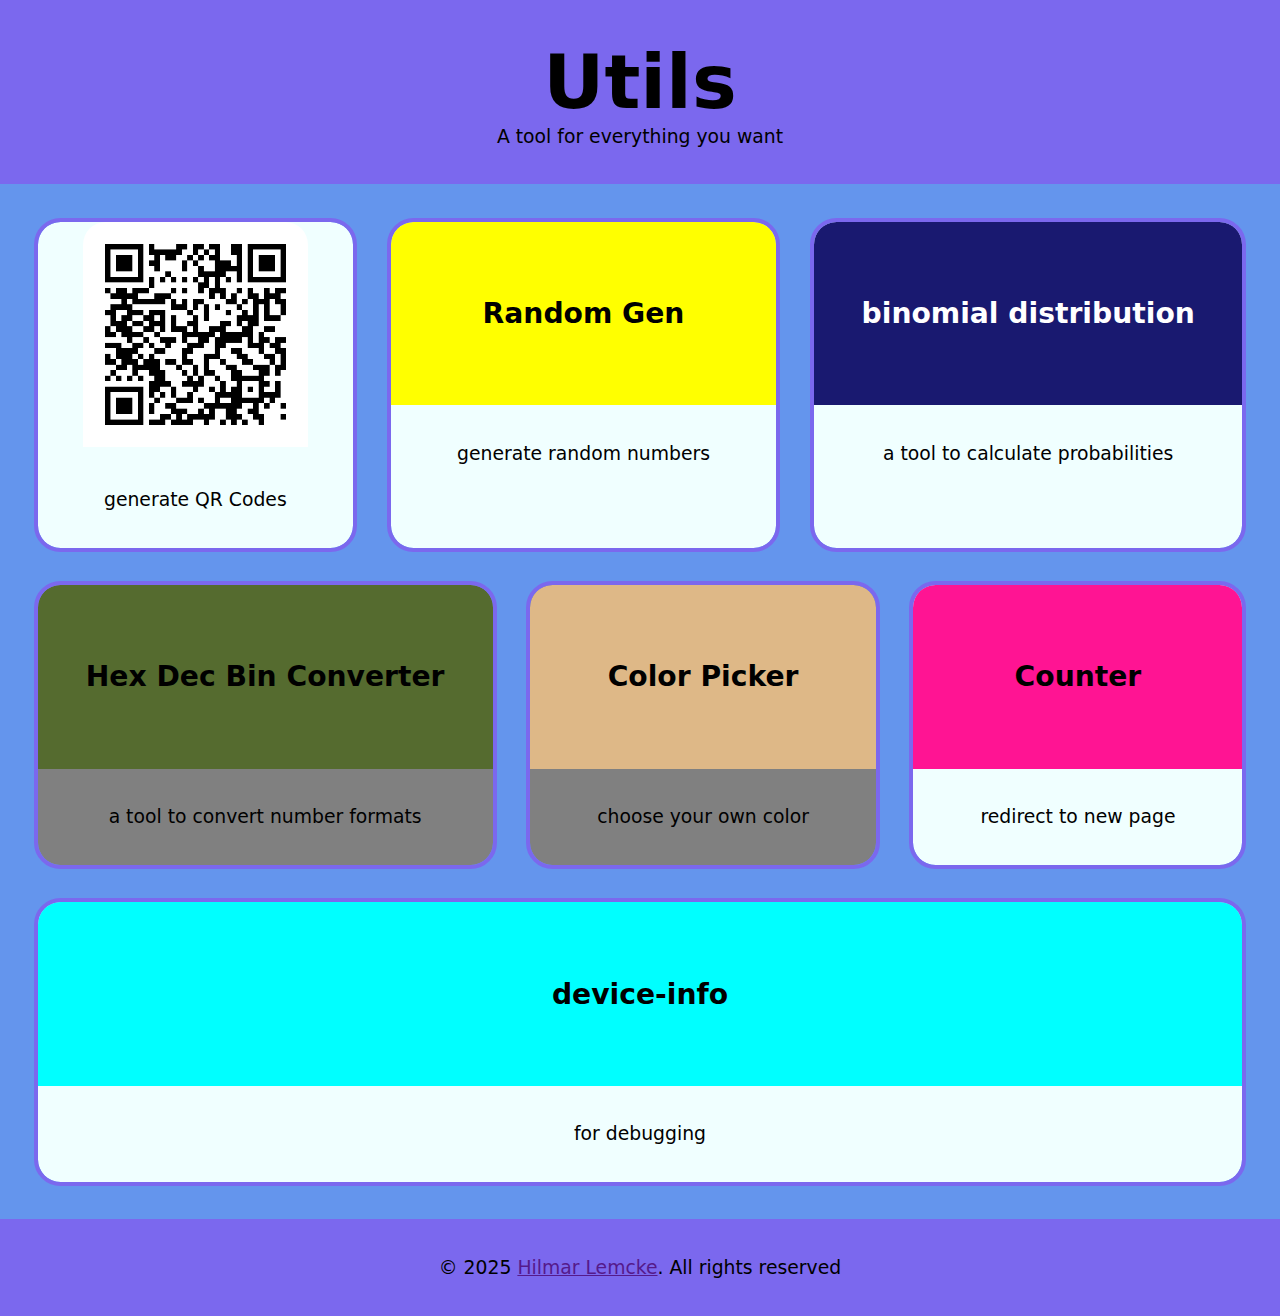
<file: index.html>
<!DOCTYPE html>
<html lang="en">
<head>
    <meta charset="UTF-8">
    <meta name="viewport" content="width=device-width, initial-scale=1.0">
    <title>Utils</title>
    <link rel="apple-touch-icon" sizes="180x180" href="assets/favicon/apple-touch-icon.png">
    <link rel="icon" type="image/png" sizes="32x32" href="assets/favicon/favicon-32x32.png">
    <link rel="icon" type="image/png" sizes="16x16" href="assets/favicon/favicon-16x16.png">
    <link rel="manifest" href="assets/favicon/site.webmanifest">
    <link rel="stylesheet" href="main.css">
    <link rel="stylesheet" href="index.css">
</head>
<body>
    <header>
        <h1>Utils</h1>
        <p>A tool for everything you want</p>
    </header>
    <main>
        <nav>
            <a id="qr-code-gen" class="util" href="utils/qr-code-gen/qr-code-gen.html">
                <img src="assets/NeverGonnaGiveYouUp.png" alt="qrcode">
                <p>generate QR Codes</p>
            </a>
            <a id="random-gen" class="util" href="utils/random_gen/random_gen.html">
                <h2>Random Gen</h2>
                <p>generate random numbers</p>
            </a>
            <a id="binomial_distribution" class="util" href="utils/binomial_distribution/binomial_distribution.html">
                <h2>binomial distribution</h2>
                <p>a tool to calculate probabilities</p>
            </a>
            <a id="hex-dec-bin" class="util" href="utils/hex-dec-bin/hex-dec-bin.html">
                <h2>Hex Dec Bin Converter</h2>
                <p>a tool to convert number formats</p>
            </a>
            <a id="color-picker" class="util" href="utils/color-picker/color-picker.html">
                <h2>Color Picker</h2>
                <p>choose your own color</p>
            </a>
            <a id="counter" class="util" href="https://hilmardd.netlify.app/counter">
                <h2>Counter</h2>
                <p>redirect to new page</p>
            </a>
            <a id="device-info" class="util" href="utils/device-info/device-info.html">
                <h2>device-info</h2>
                <p>for debugging</p>
            </a>
        </nav>
    </main>
    <footer>
        <p>© 2025 <a href="">Hilmar Lemcke</a>. All rights reserved</p>
    </footer>
</body>
</html>
</file>
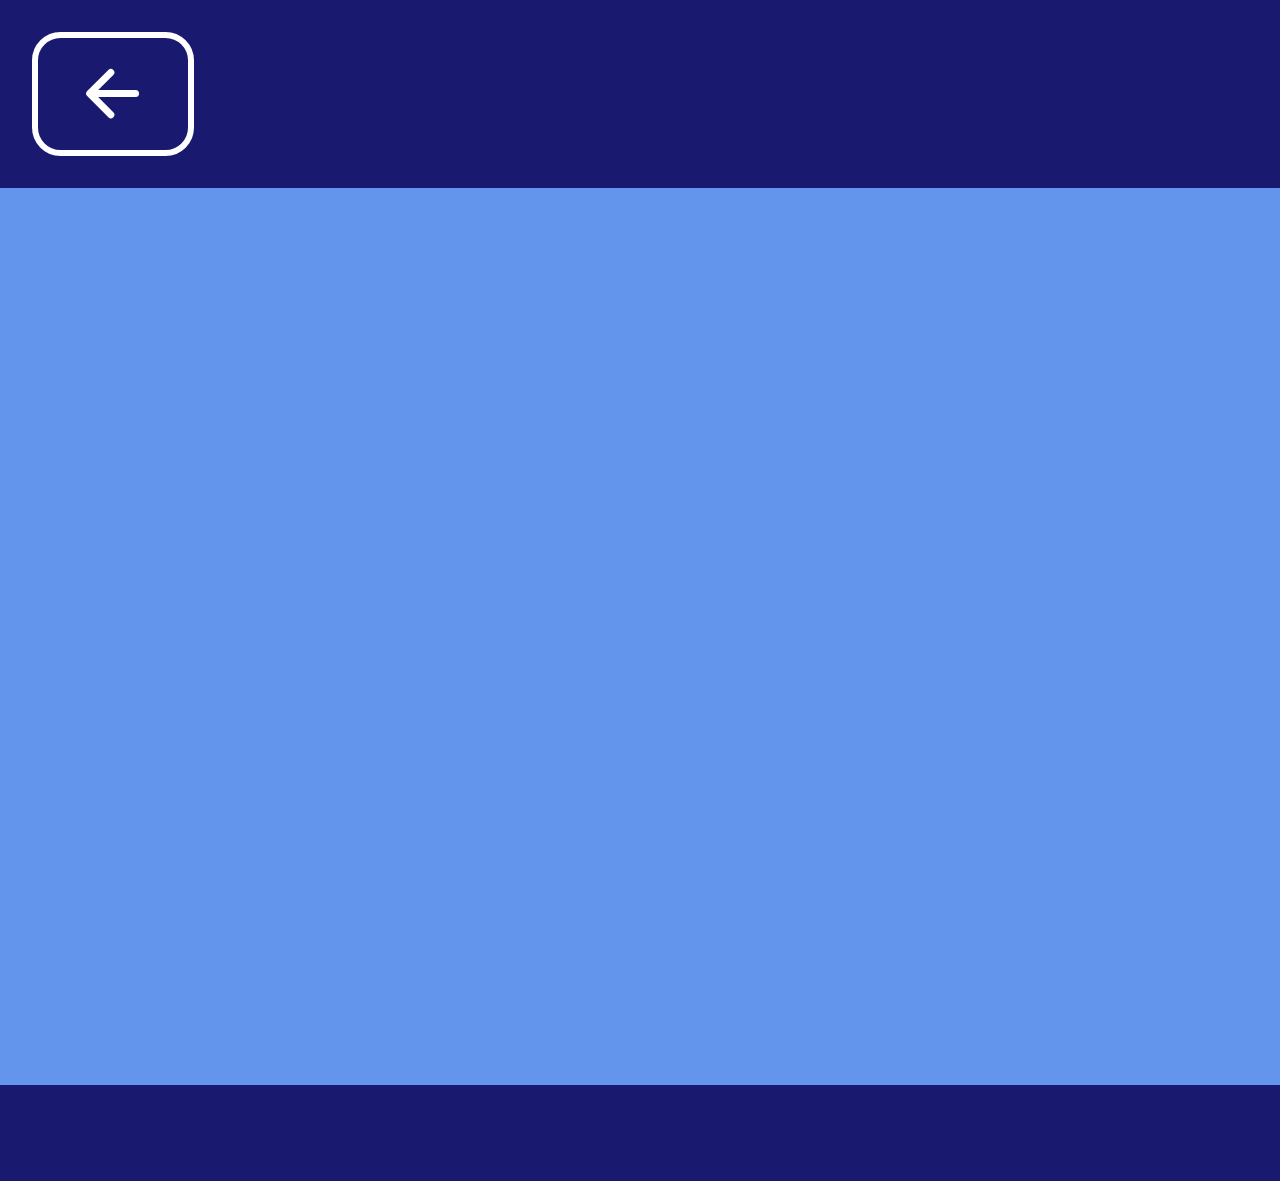
<file: utils/binomial_distribution/binomial_distribution.html>
<!DOCTYPE html>
<html lang="en">
<head>
    <meta charset="UTF-8">
    <meta name="viewport" content="width=device-width, initial-scale=1.0">
    <title>binomial distribution</title>
    <link rel="apple-touch-icon" sizes="180x180" href="favicon/apple-touch-icon.png">
    <link rel="icon" type="image/png" sizes="32x32" href="favicon/favicon-32x32.png">
    <link rel="icon" type="image/png" sizes="16x16" href="favicon/favicon-16x16.png">
    <link rel="manifest" href="favicon/site.webmanifest">
    <link rel="stylesheet" href="../../main.css">
    <link rel="stylesheet" href="binomial_distribution.css">
    <script defer src="binomial_distribution.js"></script>
</head>
<body>
    <header>
        <a id="back" href="../../index.html"><svg xmlns="http://www.w3.org/2000/svg" width="1em" height="1em" viewBox="0 0 512 512"><path fill="none" stroke="CurrentColor" stroke-linecap="round" stroke-linejoin="round" stroke-width="48" d="M244 400L100 256l144-144M120 256h292"/></svg></a>
        <div>
            <h1>binomial distribution</h1>
            <p>a tool to calculate probabilities</p>
        </div>
        <div></div>
    </header>
    <main>
        <form id="input-form">
            <label for="n">Number of attempts (n): </label>
            <input value="5" oninput="calc()" min="0" id="n" type="number">
            <label for="p">Probability of a match (p): </label>
            <div id="p">
                <input value="50" oninput="calc()" min="0" max="100" id="pz" type="number">
                <p id="p-out">≈ 50%</p> <!-- pz -> p zähler | pn -> p nenner -->
                <hr>
                <input value="100" oninput="calc()" min="1" id="pn" type="number">
            </div>
            <hr style="grid-column: span 2;">
            <p>Number of matches (k):</p>
            <select name="k-select" id="k-select">
                <option value="1">"k" gleich "a" (k = a)</option>
                <option value="2">"k" größer "a" (k > a)</option>
                <option value="3">"k" kleiner "a" (k < a)</option>
                <option value="4">"k" höchstens "a" (k ≤ a)</option>
                <option value="5">"k" mindestens "a" (k ≥ a)</option>
                <option value="6">"k" größer "a" kleiner "b" (a < k < b)</option>
                <option value="7">"k" größer "a" höchstens "b" (a < k ≤ b)</option>
                <option value="8">"k" mindestens "a" kleiner "b" (a ≤ k < b)</option>
                <option value="9">"k" mindestens "a" höchstens "b" (a ≤ k ≤ b)</option>
            </select>
            <button type="button" onclick="new KInput(document.getElementById('k-select').value)">add</button>
        </form>
        <p id="warning">Some values for "k" are counted twice!</p>
        <canvas id="histogram"></canvas>
        <p id="ans"></p>
    </main>
    <footer>pls report any bugs to Hilmarlemcke@outlook.de</footer>
</body>
</html>
</file>
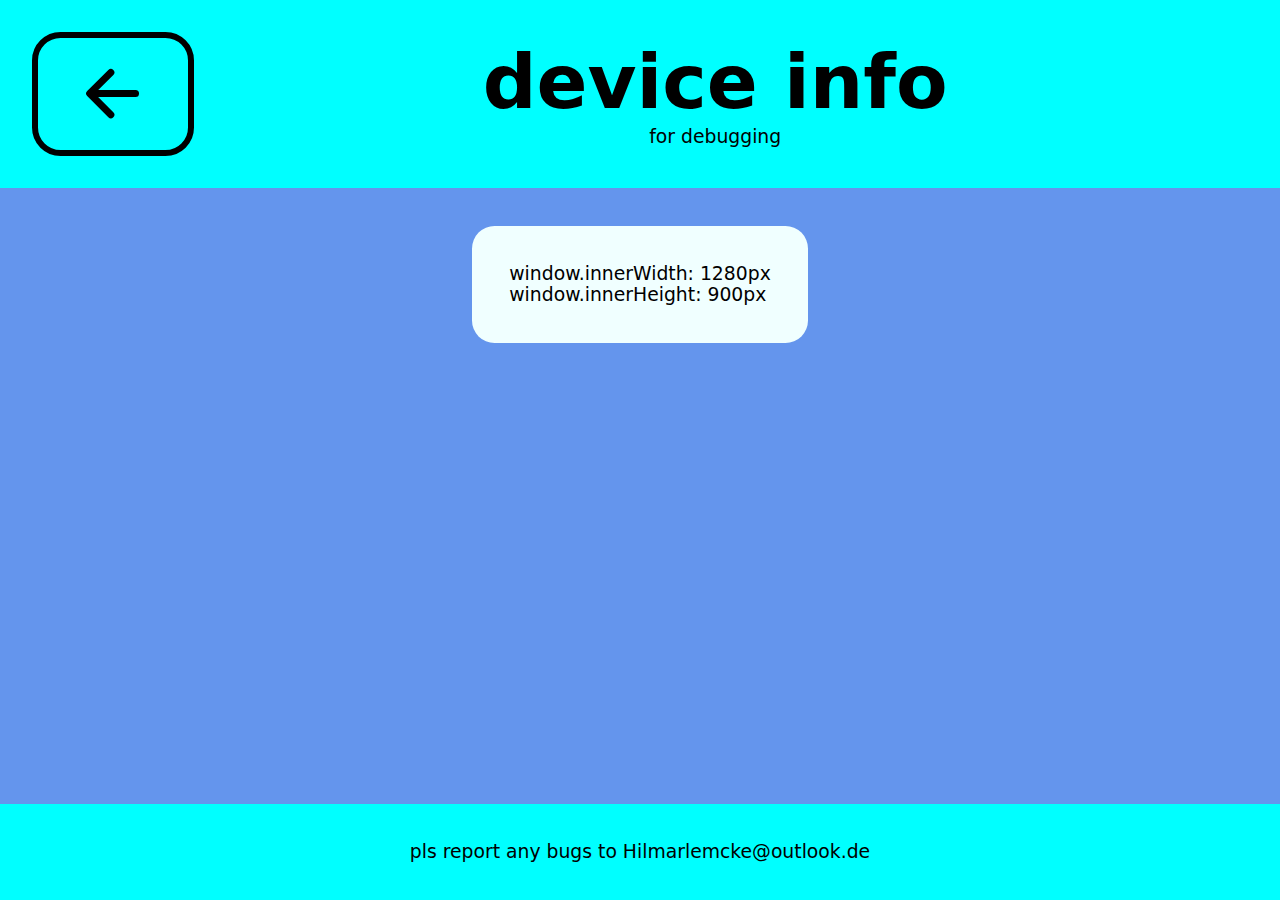
<file: utils/device-info/device-info.html>
<!DOCTYPE html>
<html lang="en">
<head>
    <meta charset="UTF-8">
    <meta name="viewport" content="width=device-width, initial-scale=1.0">
    <title>device info</title>
    <link rel="stylesheet" href="../../main.css">
    <link rel="stylesheet" href="device-info.css">
    </script>
</head>
<body>
    <header>
        <a id="back" href="../../index.html"><svg xmlns="http://www.w3.org/2000/svg" width="1em" height="1em" viewBox="0 0 512 512"><path fill="none" stroke="black" stroke-linecap="round" stroke-linejoin="round" stroke-width="48" d="M244 400L100 256l144-144M120 256h292"/></svg></a>
        <div>
            <h1>device info</h1>
            <p>for debugging</p>
        </div>
        <div></div>
    </header>
    <main>
        <div id="info"></div>
    </main>
    <footer>pls report any bugs to Hilmarlemcke@outlook.de</footer>
</body>
<script>
    let info = document.getElementById('info')
    let innerWidth = document.createElement('p')
    let innerHeight = document.createElement('p')
    innerWidth.innerText = "window.innerWidth: " + window.innerWidth + "px"
    innerHeight.innerText = "window.innerHeight: " + window.innerHeight + "px"
    window.addEventListener('resize', () => {
        innerWidth.innerText = "window.innerWidth: " + window.innerWidth + "px"
        innerHeight.innerText = "window.innerHeight: " + window.innerHeight + "px"
    })
    info.appendChild(innerWidth)
    info.appendChild(innerHeight)
</script>
</html>
</file>
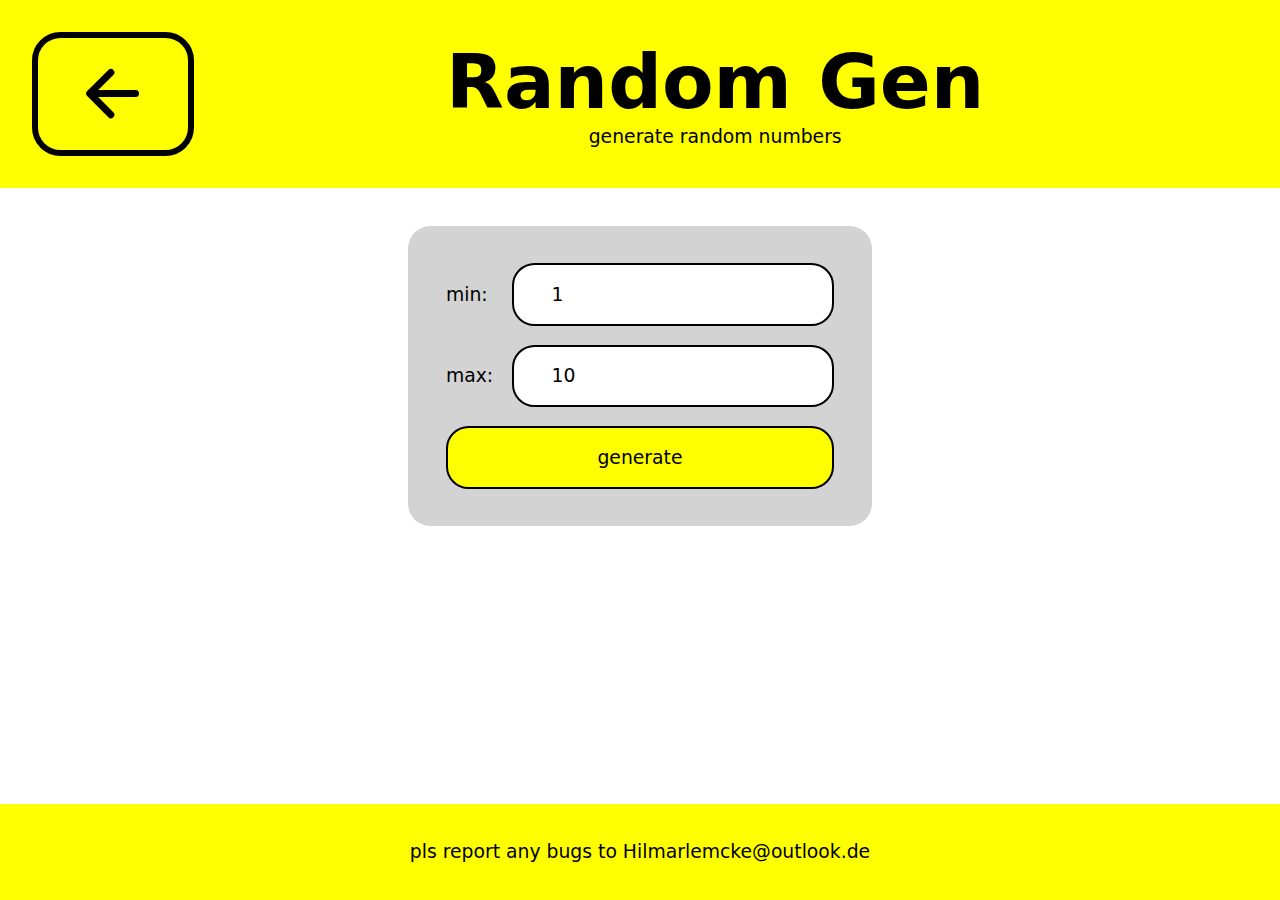
<file: utils/random_gen/random_gen.html>
<!DOCTYPE html>
<html lang="en">
<head>
    <meta charset="UTF-8">
    <meta name="viewport" content="width=device-width, initial-scale=1.0">
    <title>Random Gen</title>
    <link rel="stylesheet" href="../../main.css">
    <link rel="stylesheet" href="random_gen.css">
    <script defer src="random_gen.js"></script>
</head>
<body>
    <header>
        <a id="back" href="../../index.html"><svg xmlns="http://www.w3.org/2000/svg" width="1em" height="1em" viewBox="0 0 512 512"><path fill="none" stroke="black" stroke-linecap="round" stroke-linejoin="round" stroke-width="48" d="M244 400L100 256l144-144M120 256h292"/></svg></a>
        <div>
            <h1>Random Gen</h1>
            <p>generate random numbers</p>
        </div>
        <div></div>
    </header>
    <main>
        <form onsubmit="calc();return false">
            <label for="min">min: </label>
            <input value="1" min="0" oninput="document.getElementById('max').min = Math.max(value, 0)" type="number" name="min" id="min" type="text">
            <label for="max">max: </label>
            <input value="10" min="0" oninput="document.getElementById('min').max = Math.max(value, 0)" type="number" name="max" id="max" type="text">
            <button type="submit">generate</button>
        </form>
        <p style="display: none;" class="output"></p>
    </main>
    <footer>pls report any bugs to Hilmarlemcke@outlook.de</footer>
</body>
</html>
</file>
<file: main.css>
* {
    margin: 0;
    padding: 0;
    box-sizing: border-box;
    font-family: system-ui, -apple-system, BlinkMacSystemFont, 'Segoe UI', Roboto, Oxygen, Ubuntu, Cantarell, 'Open Sans', 'Helvetica Neue', sans-serif;
}

:root {
    font-size: min(calc(6px + 1vw), 20px);
    --main-color: #7b68ee;
    --main-text-color: black;
    --second-color: cornflowerblue;
}

body {
    background-color: var(--second-color);
    min-height: 100dvh;
    display: grid;
    grid-template-rows: auto 1fr auto;
}

main {
    padding: 2rem;
    display: flex;
    gap: 1rem;
    flex-direction: column;
    align-items: center;
}

header, footer {
    text-align: center;
    padding: 2rem;
    color: var(--main-text-color);
    background-color: var(--main-color);
}

header {
    display: flex;
    justify-content: space-between;
    gap: 1rem;
}

#back {
    outline: .35rem solid black;
    font-size: 4rem;
    border-radius: 1.2rem;
    padding: 1rem 2rem;
    display: flex;
    justify-content: center;
    align-items: center;
}

header h1 {
    font-size: 4rem;
}

input, select {
    padding: 1em 2em;
    border-radius: 1.2em;
    border: .125em solid black;
    font-size: 1rem;
}

button {
    font-size: 1rem;
    padding: 1em 2em;
    border-radius: 1.2em;
    background-color: var(--main-color);
    color: var(--main-text-color);
    border: .125em solid black;
}

input[type=range] {
    accent-color: var(--main-color);
}

input:focus, button:focus {
    outline: .25rem solid var(--second-color);
}
</file>
<file: index.css>
header {
    display: block;
}

nav {
    display: flex;
    gap: 2rem;
    width: 100%;
    flex-wrap: wrap;
}

nav .util {
    flex-grow: 1;
    background-color: azure;
    border-radius: 1.2rem;
    outline: .25rem solid mediumslateblue;
    text-decoration: none;
    color: black;
    text-align: center;
}

nav .util p {
    padding: 2rem;
}

nav .util h2 {
    border-radius: 1.2rem 1.2rem 0 0;
    padding: 4rem 1rem;
}

#qr-code-gen img {
    width: 100%;
    max-width: 12rem;
    border-radius: 1.2rem 1.2rem 0 0;
}

#counter h2 {
    background-color: deeppink;
}

#random-gen h2 {
    background-color: yellow;
}

#binomial_distribution h2 {
    background-color: midnightblue;
    color: white;
}

#hex-dec-bin h2 {
    background-color: darkolivegreen;
}

#color-picker h2 {
    background-color: burlywood;
}

#device-info h2 {
    background-color: aqua;
}

#hex-dec-bin, #color-picker {
    pointer-events: none;
    background-color: gray;
}
</file>
<file: utils/binomial_distribution/binomial_distribution.css>
:root {
    --main-color: midnightblue;
    --main-text-color: white;
}

#back {
    outline-color: white;
    color: white;
}

form {
    background-color: azure;
    padding: 2rem;
    border-radius: 1.2rem;
    text-align: center;
    display: grid;
    gap: 1rem;
    grid-template-columns: 1fr 1fr;
    align-items: center;
    justify-content: center;
}

@media only screen and (max-width: 800px) {
    form > *{
        grid-column: span 2;
    }
}

form p {
    margin-block: 1em;
    grid-column: span 2;
}

#histogram, #ans {
    background-color: azure;
    padding: 12px;
    border-radius: 1.2rem;
}

#histogram {
    height: 100%;
}

#ans {
    background-color: mediumslateblue;
    color: white;
    font-size: 1.2rem;
    outline: .1rem solid black;
}

.k-input {
    background-color: rgba(123, 104, 238, .5);
    padding: 2rem;
    padding-top: 5rem;
    border-radius: 1.2rem;
    display: flex;
    gap: 1rem;
    align-items: baseline;
    position: relative;
}

.k-input input {
    width: 100%;
}

.k-input p {
    position: absolute;
    top: 1rem;
    left: 2rem;
    font-size: 1.8rem;
    font-weight: bold;
    margin: 0;
    color: mediumslateblue;
}

.k-input button {
    position: absolute;
    top: 1rem;
    right: 2rem;
    border-radius: 50%;
    aspect-ratio: 1;
    font-size: 3rem;
    padding: 0;
    border: 0;
    display: flex;
    justify-content: center;
    align-items: center;
    cursor: pointer;
    background-color: transparent;
    color: mediumslateblue;
}

input:invalid {
    background-color: rgba(255, 69, 0, 0.25);
    outline: .25rem dotted red;
}

#warning {
    background-color: rgba(255, 69, 0, 0.25);
    outline: .25rem dotted red;
    text-align: center;
    padding: 1rem 2rem;
    border-radius: 1.2rem;
}

#p {
    display: grid;
    align-items: center;
    gap: .5rem;
    grid-template-columns: 1fr auto;
    grid-template-rows: 1fr auto 1fr;
    padding: .5em;
    border: .2rem solid black;
    border-radius: 1.2rem;
}

#p p {
    grid-column: span 1;
    grid-row: span 3;
    padding-inline: 2rem;
}

#p input {
    text-align: center;
}
</file>
<file: utils/device-info/device-info.css>
header, footer {
    background-color: aqua;
}

#info {
    padding: 2rem;
    background-color: azure;
    border-radius: 1.2rem;
}
</file>
<file: utils/random_gen/random_gen.css>
:root {
    --main-color: yellow;
    --second-color: white;
}

.output, form {
    padding: 2rem;
    border-radius: 1.2rem;
    background-color: lightgray;
}

form {
    display: grid;
    gap: 1rem;
    grid-template-columns: auto 1fr;
    align-items: center;
}

button {
    grid-column: span 2;
}
</file>
